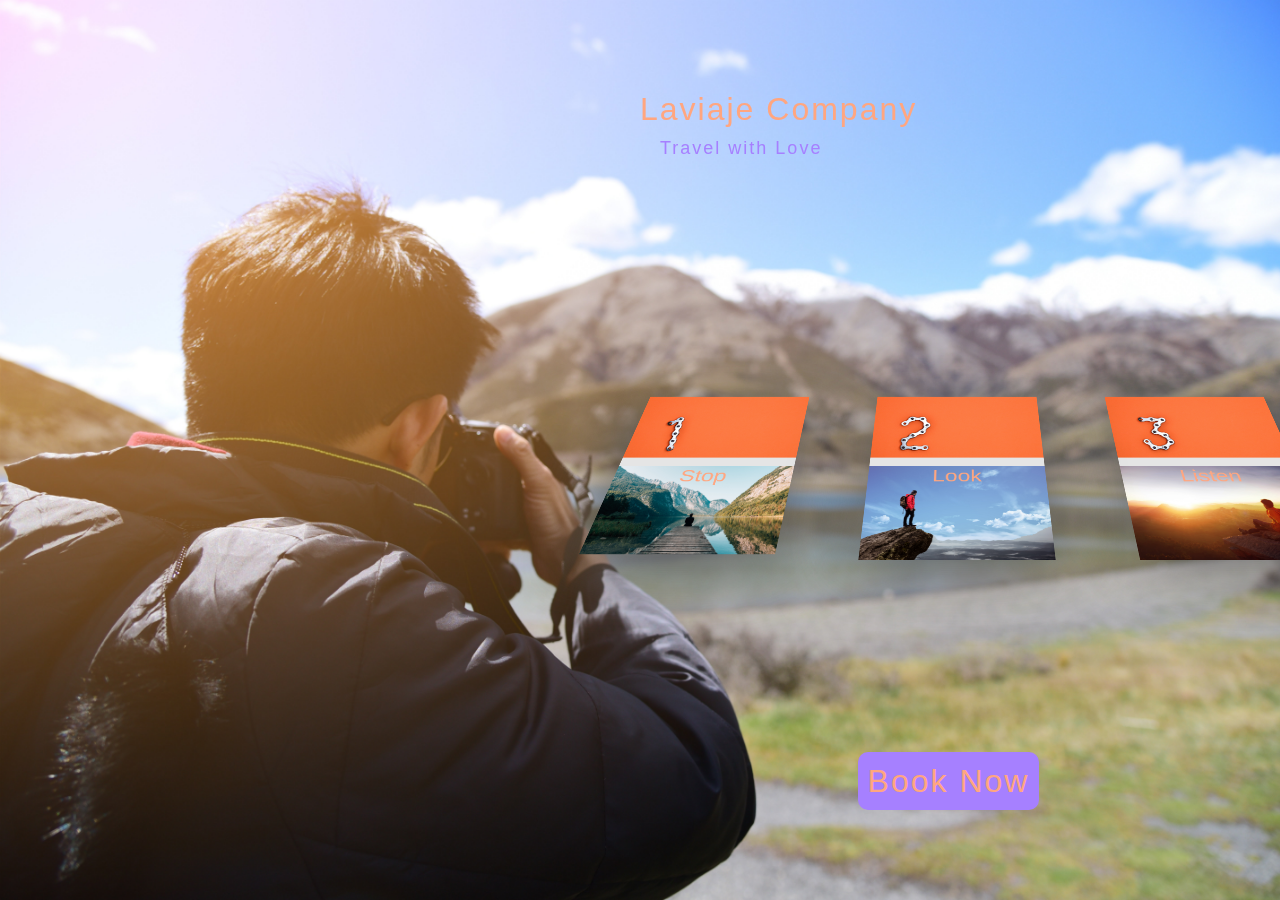
<file: index.html>
<!DOCTYPE html>
<html>
<head>
	<meta charset="utf-8">
	<meta name="viewport" content="width=device-width, initial-scale=1.0, maximum-scale=1.0, shrink-to-fit=no">
	<meta http-equiv="X-UA-Compatible" content="IE-Edge">
	<title>Laviaje</title>
	<!-- google fonts -->
	<link href="https://fonts.googleapis.com/css?family=Jura" rel="stylesheet">
	<!-- fontawesome link -->
	<link rel="stylesheet" href="https://use.fontawesome.com/releases/v5.3.1/css/all.css" integrity="sha384-mzrmE5qonljUremFsqc01SB46JvROS7bZs3IO2EmfFsd15uHvIt+Y8vEf7N7fWAU" crossorigin="anonymous">
	<!-- bootstrap css link -->
	<link rel="stylesheet" type="text/css" href="assets/css/bootstrap.min.css">
	<!-- animate link -->
	<link rel="stylesheet" type="text/css" href="assets/css/animate.css">
	<!-- external css -->
	<link rel="stylesheet" type="text/css" href="assets/css/style.css">
	<!-- jquery link -->
	<script type="text/javascript" src="assets/js/jquery-3.3.1.min.js">
	</script>
	<!-- popper link -->
	<script src="https://cdnjs.cloudflare.com/ajax/libs/popper.js/1.14.3/umd/popper.min.js" integrity="sha384-ZMP7rVo3mIykV+2+9J3UJ46jBk0WLaUAdn689aCwoqbBJiSnjAK/l8WvCWPIPm49" crossorigin="anonymous"></script>
	<!-- bootstrap jquery link -->
	<script type="text/javascript" src="assets/js/bootstrap.min.js">
	</script>
</head>
<body>
				
		

		<div class="bg" id="wr01">
		<div>
			<h1 class="title">Laviaje Company</h1>
			<p class="subtitle">Travel with Love</p>
		</div>
		<div class="wrapper">


			<div class="container" id="c0">
				<div class="image" id="i0">
					<!-- 
					<div class="city" id="ct0">
					<?xml version="1.0" encoding="utf-8"?>


					</div> -->
				</div>
				<div class="story" id="s0">
					<div class="info text-center">
					<h5 class="text-center tx-color">Look</h5>
					<a href="home.html">
						<img class="pics" src="assets/images/g.jpg">	
					</a>
					</div>
				</div>
			</div>
			<div class="container" id="c1">
				<div class="image" id="i1">
					<!-- <div class="city" id="ct1">
					<?xml version="1.0" encoding="utf-8"?>
					
					</div> -->
				</div>
				<div class="story" id="s1">
					<div class="info text-center">
					<h5 class="text-center tx-color">Listen</h5>
					<a href="home.html">
						<img class="pics" src="assets/images/e.jpg">
					</a>
					</div>
				</div>
			</div>
			<div class="container" id="c2">
				<div class="image" id="i2">
					<!-- <div class="city" id="ct2">
					<?xml version="1.0" encoding="utf-8"?>


					
					</div> -->
				</div>
				<div class="story" id="s2">
					<div class="info text-center">
					<h5 class="text-center tx-color">Stop</h5>
					<a href="home.html">
						<img class="pics" src="assets/images/f.jpg">		
					</a>
					</div>
				</div>
			</div>
		
		</div>
	</div>
	<footer>
		<a class="button f01" href="home.html">Book Now</a>
	</footer>

</body>
</html>
</file>
<file: assets/css/style.css>
* {
	margin: 0;
	padding: 0;
	box-sizing: border-box; 
}

@font-face{
  font-family: 'Gilroy-Light';
  src:("../fonts/Gilroy-Light.otf");
}
@font-face{
  font-family: 'Gilroy-ExtraBold';
  src:("../fonts/Gilroy-ExtraBold.otf");
}  

@font-face{
  font-family: 'Bunch-Blossoms';
  src:("../fonts/Bunch-Blossoms.ttf");
}
@font-face{
  font-family: 'CooperHewitt';
  src:("../fonts/CooperHewitt-BoldItalic.otf");
}
.navbar {
  background-color: transparent !important;
  margin: auto;
  z-index: 50000;
}
.navbar .navbar-brand {
    color:#a680ff! important;
}
.navbar .navbar-brand:hover {
    color:#a680ff ! important;
}

.navbar .navbar-nav li a {
    color:#a680ff ! important;
}
.navbar .navbar-nav li a:hover {
    color:#5e1bff  ! important;
}
.navbar .navbar-nav li a:active {
    color:#5e1bff  ! important;
}
.navbar .dropdown a {
    color:#a680ff ! important;
    border-color: transparent;
    background-color: transparent;
}
.navbar-toggler-icon {
  background-color:#ffa680! important;
}

.tx-color{
  color:#ffa680 ! important;
}
#sld01,
#sld02,
#sld03{
  width: 100%;
  height: 75vh;
  background-color: #a680ff !important;
}
#crd501{
  width: 100%;
  height: 100%;
 /* background-image:url(../images/1.jpg); */
  background-repeat: no-repeat;
  background-size: contain;
}
#crd502{
  width: 100%;
  height: 100%;
  /*background-image:url(../images/2.jpg); */
  background-repeat: no-repeat;
  background-size: contain;

}
#crd503{
  width: 100%;
  height: 100%;
  /*background-image:url(../images/3.jpg); */
  background-repeat: no-repeat;
  background-size: contain;
}
#crd01,
#crd02,
#crd03,{
  width: 100%;
  height: 100%;
  background-image:url(../images/1e.jpg); 
  background-repeat: no-repeat;
  background-size: contain;
}

.sticky-top {
	position:fixed;
  width: 100%;
}
.card-title {
    position: absolute;
    width: 100%;
    top: 0%;
    left: 2%;
    font-size: 4em;
    color: #ffa680;
  }
.card {
    position: relative;
    display: -ms-flexbox;
    display: flex;
    -ms-flex-direction: column;
    flex-direction: column;
    min-width: 0;
    word-wrap: break-word;
    background-color: transparent !important;
    background-clip: none !important;
    border: none !important;
    border-radius: .25rem;
}

.text-bottom {
  position: absolute;
  width: 100%;
  top: 70%;
  margin:auto;
}

img {
  background-repeat: no-repeat;
  background-size: contain;
}
.button {
  background-color: #a680ff !important;
  -webkit-border-radius: 10px;
  border-radius: 10px;
  border: none;
  color: #ffa680 !important;
  cursor: pointer;
  display: inline-block;
  font-family: Arial;
  font-size: 20px;
  padding: 5px 10px;
  text-align: center;
  text-decoration: none;
  -webkit-animation: glowing 1500ms infinite;
  -moz-animation: glowing 1500ms infinite;
  -o-animation: glowing 1500ms infinite;
  animation: glowing 1500ms infinite;
}
@-webkit-keyframes glowing {
  0% { background-color: #7034ff; -webkit-box-shadow: 0 0 3px #7034ff; }
  50% { background-color: #a680ff; -webkit-box-shadow: 0 0 40px #a680ff; }
  100% { background-color:#7034ff; -webkit-box-shadow: 0 0 3px #a680ff; }
}

@-moz-keyframes glowing {
  0% { background-color: #7034ff; -moz-box-shadow: 0 0 3px #7034ff; }
  50% { background-color: #a680ff; -moz-box-shadow: 0 0 40px #a680ff; }
  100% { background-color: #7034ff; -moz-box-shadow: 0 0 3px #7034ff; }
}

@-o-keyframes glowing {
  0% { background-color: #7034ff; box-shadow: 0 0 3px #7034ff; }
  50% { background-color: #a680ff; box-shadow: 0 0 40px #a680ff; }
  100% { background-color:#7034ff; box-shadow: 0 0 3px #7034ff; }
}

@keyframes glowing {
  0% { background-color: #7034ff; box-shadow: 0 0 3px #7034ff; }
  50% { background-color: #a680ff; box-shadow: 0 0 40px #a680ff; }
  100% { background-color: #7034ff; box-shadow: 0 0 3px #7034ff; }
}


#wr01 {
  width:100%;
  height: 100vh; 
  background-image: url(../images/b.jpg);
  background-repeat: no-repeat;
  background-size: cover;

}
#wr02 {
  width:100%;
  height: 75vh; 
  background-image: url(../images/b.jpg);
  background-repeat: no-repeat;
  background-size: cover;

}
#s0,
#s1,
#s2 {
	color: #BDA589;
	font-family: 'CooperHewitt', sans-serif;
    font-size: xx-large;

}
#s0,
#s1,
#s2:hover {
	cursor: pointer;
	color: #BDA589;
	font-family: 'CooperHewitt', sans-serif;
    font-size: xx-large;
}

footer>.f01 {
    color:#ffa680;
    text-decoration: none;
    position: fixed;
    font-size: xx-large;
    bottom: 25%;
    left: 67%;
    letter-spacing: 2px;
}

.text-center {
	position: absolute;
    width: 100%;
    margin: auto;
    text-align: center!important;
    font-family: 'CooperHewitt', sans-serif;
    font-size: xx-large;
}
.title {
  color: #ffa680;
  position: fixed;
  font-size: xx-large;
  top: 10%;
  left: 50%;
  letter-spacing: 2px;
}
.subtitle {
  color: #a680ff;
  position: fixed;
  font-size: large;
  top: 15%;
  left: 50%;
  letter-spacing: 2px;
}

.info {
  text-decoration-color: #a680ff;
  position: absolute;
  margin: auto;
  top: 50%;
}
.pics {
  width: 100%;
  height: 100%;
}


/*media queries*/

/*mobile style*/

@media only screen and (min-width: 320px) and (max-width: 767px) {
	body {
		background-color: none; /*red*/
}
.title {
  color: #ffa680;
  position: fixed;
  font-size: xx-large;
  text-align: center;
  top:10%;
  left: 10%;
  letter-spacing: 2px;
}
.subtitle {
  color: #a680ff;
  position: fixed;
  font-size: large;
  text-align: center;
  top: 15%;
  left: 20%;
  letter-spacing: 2px;
}

.pics {
	position: absolute;
  width: 100%;
  height: 100%;
  left: 0;
  z-index: -50;
}
.wrapper {
  position: absolute;
  bottom: 25%;
  left: 5%;
  margin: auto;
  width: 250px;
  height: 300px;
}
.container {
  position: absolute;
  top: 0%;
  width: 100%;
  height: 100%;
  box-shadow: 0px 20px 50px #555;
}

#c0 {
  position: absolute;
  top: 0%;
  width: 100%;
  height: 100%;
  background: linear-gradient(to bottom, #e5e5e5 30%, #e5e5e5 100%);
  z-index: 300;
  box-shadow: 0px 20px 100px #555;
  background-image: url(../images/2.jpg);
  background-repeat: no-repeat;
  background-size: contain;
}
.image {
  position: absolute;
  top: 50%;
  left: 0%;
  width: 100%;
  height: 45%;
  background: linear-gradient(to top, #e5e5e5 30%, #e5e5e5 100%);
}
#i0 {
  /*background: linear-gradient(to bottom, #e5e5e5 30%, #e5e5e5 100%);*/
  background-image: url(../images/g.jpg);
  background-repeat: no-repeat;
  background-size: cover;
}
#s1,
#s2,
.hide-sm-md {
	visibility: hidden;
}

footer>.f01 {
    color: #ec7717;
    position: fixed;
    font-size: xx-large;
    bottom: 15%;
    left: 100px;
    letter-spacing: 2px;
}
}
/*tablet style*/
@media only screen and (min-width: 768px) and (max-width: 960px) {
	body {
		background-color: yellow; /*yellow*/
	}
.wrapper {
  position: absolute;
  bottom: 20%;
  left: 50%;
  margin: auto;
  width: 250px;
  height: 300px;
}
.container {
  position: absolute;
  top: 0%;
  width: 100%;
  height: 100%;
  box-shadow: 0px 20px 50px #555;
}
.pics {
  position: absolute;
  width: 100%;
  height: 100%;
  left: 0;
  z-index: -50;
}

#c0 {
  position: absolute;
  top: 0%;
  width: 100%;
  height: 100%;
  background: linear-gradient(to bottom, #e5e5e5 30%, #e5e5e5 100%);
  z-index: 300;
  box-shadow: 0px 20px 100px #555;
  background-image: url(../images/2.jpg);
  background-repeat: no-repeat;
  background-size: contain;
}
.image {
  position: absolute;
  top: 50%;
  left: 0%;
  width: 100%;
  height: 45%;
  background: linear-gradient(to top, #e5e5e5 30%, #e5e5e5 100%);
}
#i0 {
  /*background: linear-gradient(to bottom, #e5e5e5 30%, #e5e5e5 100%);*/
	background-image: url(../images/g.jpg);
  background-repeat: no-repeat;
  background-size: cover;
}
#s1,
#s2 {
	visibility: hidden;
}
footer>.f01 {
    color: #ec7717;
    position: fixed;
    font-size: xx-large;
    bottom: 8%;
    left: 441px;
    letter-spacing: 2px;
}


}

/*laptop style*/
@media only screen and (min-width: 961px) and (max-width: 1024px) {
	body {
		background-color: pink; /*yellow*/
	}
.wrapper {
  position: absolute;
  top: 10%;
  left: 35%;
  width: 250px;
  height: 300px;
  perspective: 900px;
}

.container {
  position: absolute;
  top: 0%;
  width: 100%;
  height: 100%;
  transition: .5s all ease;
  transform: rotateX(60deg) scale(0.7);
  perspective: 900px;
  box-shadow: 0px 20px 50px #555;
  animation: entry 1s linear 1;
}

#c0 {
  position: absolute;
  top: 75%;
  width: 100%;
  height: 100%;
  background: linear-gradient(to bottom, #e5e5e5 30%, #e5e5e5 100%);
  z-index: 300;
  box-shadow: 0px 20px 100px #555;
  background-image: url(../images/2.jpg);
  background-size: contain;
}

#c1 {
  background: linear-gradient(to bottom, #e5e5e5 30%, #e5e5e5 100%);
  box-shadow: 0px 20px 100px #555;
  top: 75%;
  left: 100%;
  z-index: 0;
  background-image: url(../images/3.jpg);
  background-size: contain; 
}

#c2 {
  top: 75%;
  left: -100%;
  z-index: 0;
  background: linear-gradient(to bottom, #e5e5e5 30%, #e5e5e5 100%);
  box-shadow: 0px 20px 100px #555;
  background-image: url(../images/1.jpg);
  background-size: contain;
}

.container:hover {
  cursor: pointer;
  transform: rotate(0deg) scale(1) translateY(10px);
  transition: .5s all ease;
  z-index: 400;
}

.image {
  position: absolute;
  top: 50%;
  left: 0%;
  width: 100%;
  height: 45%;
  background: linear-gradient(to top, #e5e5e5 30%, #e5e5e5 100%);
}

#i1 {
 background: linear-gradient(to bottom, #e5e5e5 30%, #e5e5e5 100%);
}

#i2 {
 background: linear-gradient(to bottom, #e5e5e5 30%, #e5e5e5 100%);

}
#i0 {
  background: linear-gradient(to bottom, #e5e5e5 30%, #e5e5e5 100%);

}
span {
  position: absolute;
  top: 0%;
  left: 55%;
  border-radius: 100%;
  background-color: #5e1bff;
  z-index: 10;
}


.story {
  position: absolute;
  top: 45%;
  left: 0%;
  height: 55%;
  width: 100%;
  background: linear-gradient(to bottom, #a680ff 0%, #a680ff 40%);
  z-index: 30;
}

#s1 {
  background: linear-gradient(to top, #e5e5e5 0%, #e5e5e5 100%);
}

#s2 {
  background: linear-gradient(to top, #e5e5e5 0%, #e5e5e5 120%);
}

.info {
  position: absolute;
  margin: auto;
  top: 10%;
}



h3 {
  text-align: center;
  text-shadow: 0px 0px 10px #eee;
  color: #eee;
  letter-spacing: 2px;
}

h4 {
  color: #111;
  position: absolute;
  top: 30%;
  left: 30%;
  letter-spacing: 2px;
}

h1 {
  color: #111;
  position: fixed;
  top: 0%;
  left: 30%;
  letter-spacing: 2px;
}

p {
  font-size: 14px;
  color: #fff;
  padding: 0px 20px 20px 20px;
  line-height: 150%;
  text-align: center;
  letter-spacing: 1px;
}

.page {
  position: absolute;
  top: 80%;
  width: 100%;
  left: 0%;
  height: 20%;
  z-index: 30;
}


@keyframes simple {
  50% {
    transform: translateX(10px);
    opacity: 0.5;
  }
  100% {
    transform: translateX(10px);
    opacity: 0;
  }
}

@keyframes simple1 {
  50% {
    transform: translateX(-10px);
    opacity: 0.5;
  }
  100% {
    transform: translateX(-10px);
    opacity: 0;
  }
}

@keyframes entry {
  0% {
    top: -20%;
    opacity: 0.1;
  }
  100% {
    top: 0%;
  }
}
footer>.f01 {
    color: #ec7717;
    position: absolute;
    font-size: xx-large;
    margin: auto;
    bottom: 24%;
    left: 41%;
    letter-spacing: 2px;
}
}


/*desktop style*/
@media only screen and (min-width: 1025px) and (max-width: 2560px) {
	body {
		background-color: blue; /*blue*/
	}
	.page {
		width: 960px;
		margin: 0 auto;
	}
figure{
  position: absolute;
  top: 50vh;
  transform-style: preserve-3d;
  transform: rotateX(-35deg) rotateY(25deg);
  width: 100%;
  margin: 8px 0;
  border: 1px solid #777;
  padding: 8px;
  box-sizing: none;
  background-color: #fff;
  box-shadow: 0px 20px 100px #555;
}
.wrapper {
  position: absolute;
  top: 10%;
  left: 65%;
  width: 250px;
  height: 300px;
  perspective: 900px;
}

.container {
  position: absolute;
  top: 0%;
  width: 100%;
  height: 100%;
  transition: .5s all ease;
  transform: rotateX(60deg) scale(0.7);
  perspective: 900px;
  box-shadow: 0px 20px 50px #555;
  animation: entry 1s linear 1;
}

#c0 {
  position: absolute;
  top: 75%;
  width: 100%;
  height: 100%;
  background: linear-gradient(to bottom, #e5e5e5 30%, #e5e5e5 100%);
  z-index: 300;
  box-shadow: 0px 20px 100px #555;
  background-image: url(../images/2.jpg);
  background-size: contain;
}

#c1 {
  background: linear-gradient(to bottom, #e5e5e5 30%, #e5e5e5 100%);
  box-shadow: 0px 20px 100px #555;
  top: 75%;
  left: 100%;
  z-index: 0;
  background-image: url(../images/3.jpg);
  background-size: contain; 
}

#c2 {
  top: 75%;
  left: -100%;
  z-index: 0;
  background: linear-gradient(to bottom, #e5e5e5 30%, #e5e5e5 100%);
  box-shadow: 0px 20px 100px #555;
  background-image: url(../images/1.jpg);
  background-size: contain;
}

.container:hover {
  cursor: pointer;
  transform: rotate(0deg) scale(1) translateY(10px);
  transition: .5s all ease;
  z-index: 400;
}

.image {
  position: absolute;
  top: 50%;
  left: 0%;
  width: 100%;
  height: 45%;
  background: linear-gradient(to top, #e5e5e5 30%, #e5e5e5 100%);
}

#i1 {
 background: linear-gradient(to bottom, #e5e5e5 30%, #e5e5e5 100%);
}

#i2 {
 background: linear-gradient(to bottom, #e5e5e5 30%, #e5e5e5 100%);

}
#i0 {
  background: linear-gradient(to bottom, #e5e5e5 30%, #e5e5e5 100%);

}
span {
  position: absolute;
  top: 0%;
  left: 55%;
  border-radius: 100%;
  background-color: #5e1bff;
  z-index: 10;
}


.story {
  position: absolute;
  top: 45%;
  left: 0%;
  height: 55%;
  width: 100%;
  background: linear-gradient(to bottom, #e5e5e5 0%, #e5e5e5 40%);
  z-index: 30;
}

#s1 {
  background: linear-gradient(to top, #e5e5e5 0%, #e5e5e5 100%);
}

#s2 {
  background: linear-gradient(to top, #e5e5e5 0%, #e5e5e5 120%);
}

.info {
  position: absolute;
  margin: auto;
  top: 10%;
}

h3 {
  text-align: center;
  text-shadow: 0px 0px 10px #eee;
  color: #eee;
  letter-spacing: 2px;
}

h4 {
  color: #111;
  position: absolute;
  top: 30%;
  left: 30%;
  letter-spacing: 2px;
}

h1 {
  color: #ec7717;
  position: fixed;
  top: 0;
  left: 50%;
  letter-spacing: 2px;
}

p {
  font-size: 14px;
  color: #fff;
  padding: 0px 20px 20px 20px;
  line-height: 150%;
  text-align: center;
  letter-spacing: 1px;
}

.page {
  position: absolute;
  top: 80%;
  width: 100%;
  left: 0%;
  height: 20%;
  z-index: 30;
}


@keyframes simple {
  50% {
    transform: translateX(10px);
    opacity: 0.5;
  }
  100% {
    transform: translateX(10px);
    opacity: 0;
  }
}

@keyframes simple1 {
  50% {
    transform: translateX(-10px);
    opacity: 0.5;
  }
  100% {
    transform: translateX(-10px);
    opacity: 0;
  }
}

@keyframes entry {
  0% {
    top: -20%;
    opacity: 0.1;
  }
  100% {
    top: 0%;
  }
}

footer>.f01 {
    color: #ec7717;
    position: fixed;
    font-size: xx-large;
    bottom: 10%;
    left: 67%;
    letter-spacing: 2px;
}
}
</file>
